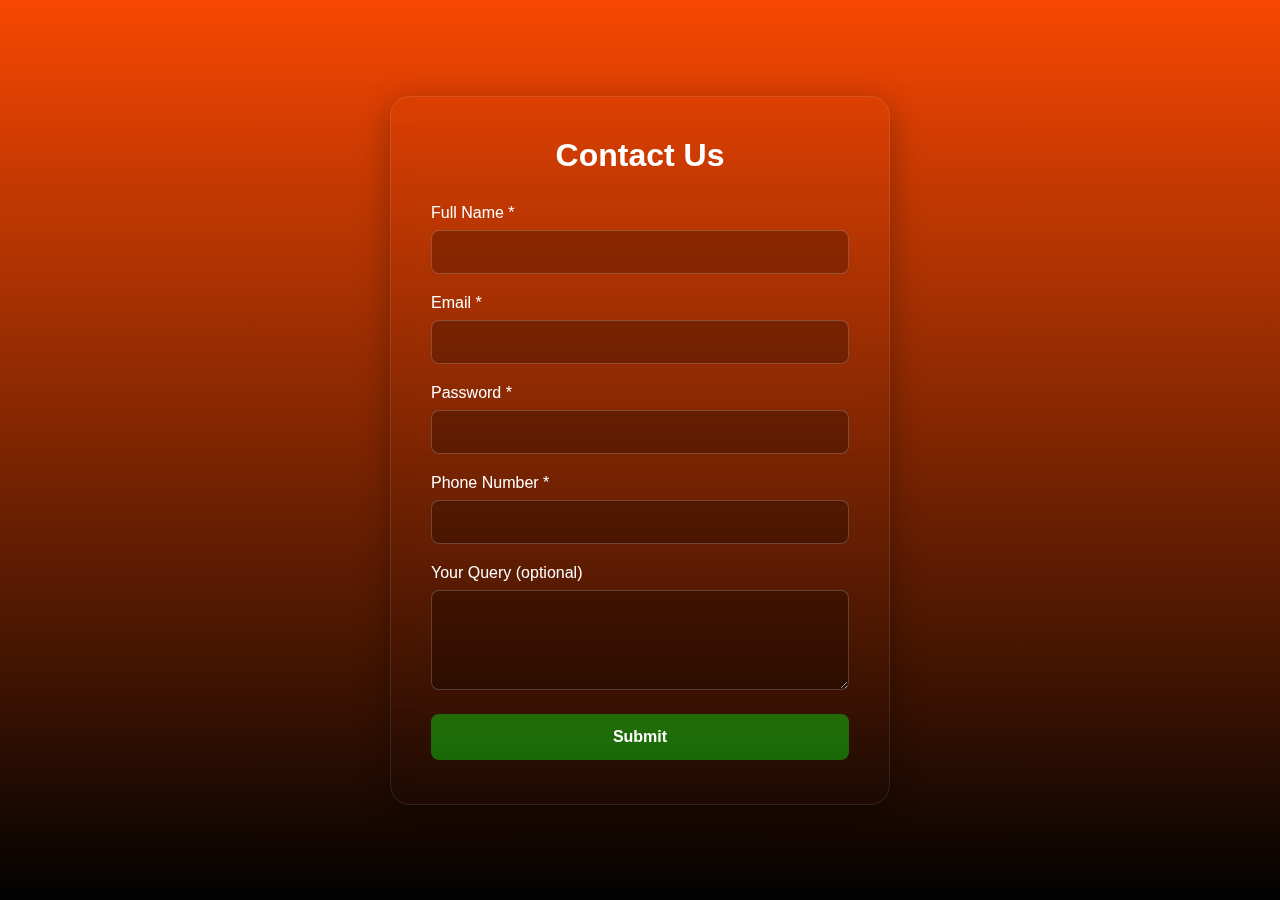
<file: form page1/form.html>
<!DOCTYPE html>
<html lang="en">
<head>
    <meta charset="UTF-8">
    <meta name="viewport" content="width=device-width, initial-scale=1.0">
    <title>Contact Form</title>
    <link rel="stylesheet" href="form.css">
</head>
  <body>
      <div class="form-container">
          <form class="contact-form">
              <h2>Contact Us</h2>
              <div class="form-group">
                  <label for="name">Full Name *</label>
                  <input type="text" id="name" name="name" required>
              </div>
              
              <div class="form-group">
                  <label for="email">Email *</label>
                  <input type="email" id="email" name="email" required>
              </div>
  
              <div class="form-group">
                  <label for="password">Password *</label>
                  <input type="password" id="password" name="password" required>
              </div>
  
              <div class="form-group">
                  <label for="phone">Phone Number *</label>
                  <input type="tel" id="phone" name="phone" required>
              </div>
  
              <div class="form-group">
                  <label for="query">Your Query (optional)</label>
                  <textarea id="query" name="query" rows="4"></textarea>
              </div>
  
              <a href="../from-end-assets/form-end.html" class="submit-btn">Submit</a>
          </form>
      </div>
  
 
</body>
</html>
</file>
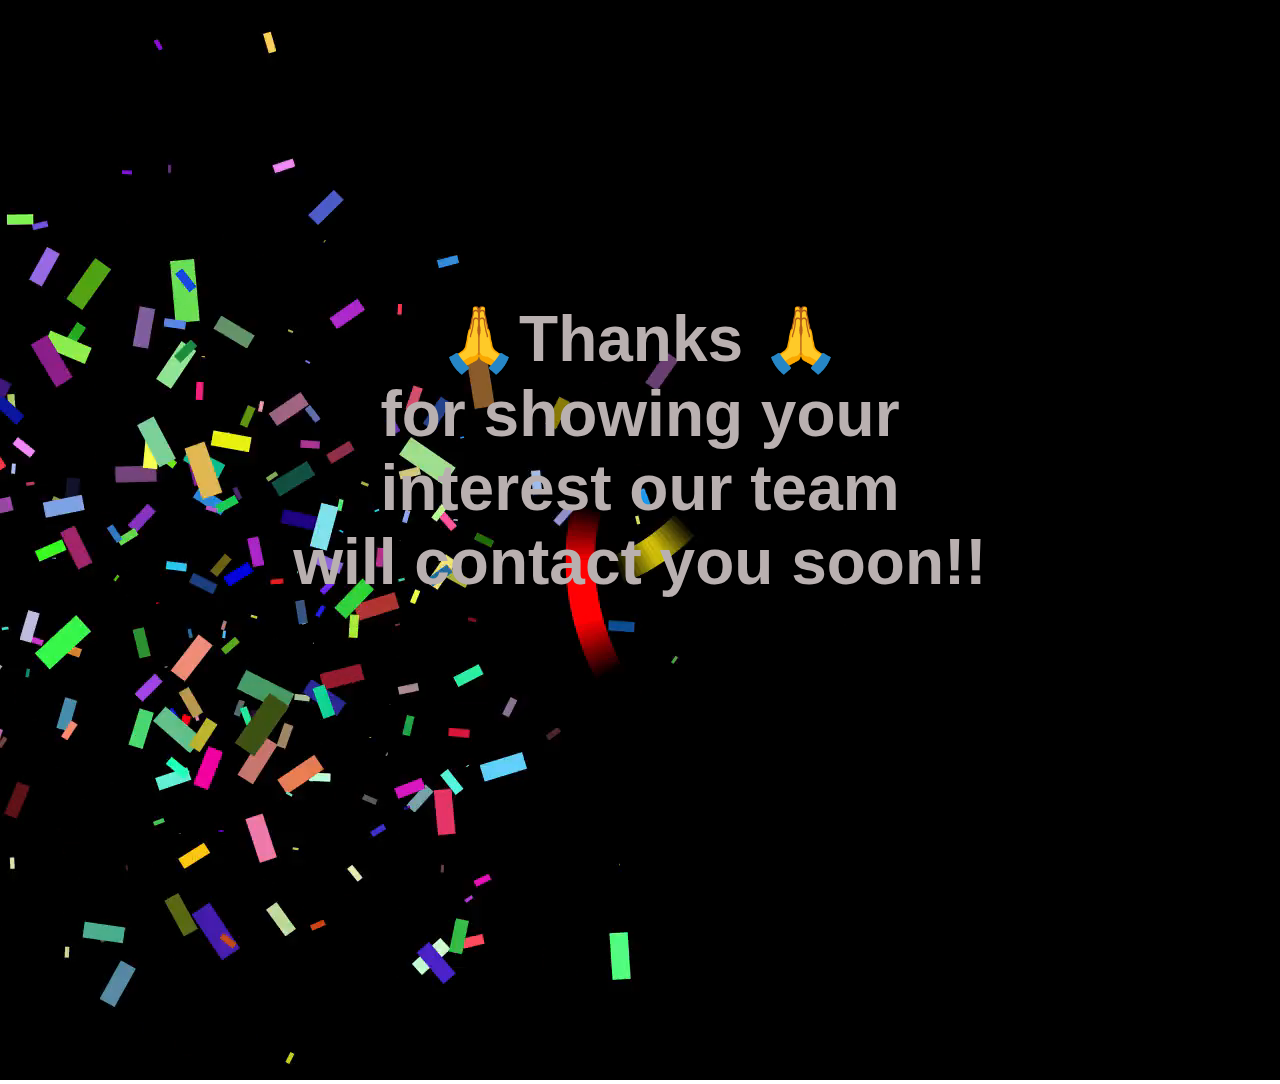
<file: from-end-assets/form-end.html>
<!DOCTYPE html>
<html lang="en">
<head>
  <meta charset="UTF-8">
  <meta name="viewport" content="width=device-width, initial-scale=1.0">
  <title>Congo !</title>
  <link rel="stylesheet" href="form-end.css">
</head>
<body>

<div id="bgc">
  <video autoplay muted >
    <source src="./assets/v1.mp4">
    Video
  </video>

</div>

<div id="thanks">
  <p>🙏Thanks 🙏<br>for showing your <br> interest 
  our team <br> will contact you soon!!</p>
</div>
  
</body>
</html>
</file>
<file: form page1/form.css>
* {
  margin: 0;
  padding: 0;
  box-sizing: border-box;
  font-family: 'Segoe UI', Tahoma, Geneva, Verdana, sans-serif;
}

body {
  background-color: #000;
  min-height: 100vh;
  display: flex;
  align-items: center;
  justify-content: center;
  padding: 20px;
  background: linear-gradient( #f74702, #020202);
}

.form-container {
  background: transparent;
  backdrop-filter: blur(10px);
  border-radius: 20px;
  padding: 40px;
  width: 100%;
  max-width: 500px;
  box-shadow: 0 8px 32px rgba(0, 0, 0, 0.3);
  border: 1px solid rgba(255, 255, 255, 0.1);
}

.contact-form h2 {
  color: #fff;
  margin-bottom: 30px;
  text-align: center;
  font-size: 2em;
}

.form-group {
  margin-bottom: 20px;
}

.form-group label {
  display: block;
  color: #fff;
  margin-bottom: 8px;
  font-weight: 300;
}

.form-group input,
.form-group textarea {
  width: 100%;
  padding: 12px 15px;
  background: rgba(0, 0, 0, 0.248);
  border: 1px solid rgba(255, 255, 255, 0.2);
  border-radius: 8px;
  color: #fff;
  font-size: 16px;
  /* transition: all 0.3s ease; */
}

.form-group input:focus,
.form-group textarea:focus {
  outline: none;
  /* border-color: #7289da;
  background: rgba(114, 137, 218, 0.1); */
}

.form-group textarea {
  resize: vertical;
  min-height: 100px;
}

.submit-btn {
  display: inline-block;
  width: 100%;
  text-decoration: none;
  padding: 14px;
  background-color: rgba(4, 255, 21, 0.387);
  color: #fff;
  border: none;
  border-radius: 8px;
  font-size: 16px;
  font-weight: 600;
  cursor: pointer;
  transition: all 0.3s ease;
  position: relative;
  overflow: hidden;
  text-align: center;
}

.submit-btn:hover {
  transform: translateY(-2px);
  background: linear-gradient(45deg, #45d82b, #5fbd2c);
  box-shadow: 
      0 0 10px ,
      0 0 20px ,
      0 0 40px ;
  animation: neon-pulse 1.5s infinite alternate;
}

@keyframes neon-pulse {
  from {
      box-shadow: 
          0 0 5px ,
          0 0 10px ,
          0 0 20px ;
  }
  to {
      box-shadow: 
          0 0 15px ,
          0 0 30px ,
          0 0 60px ;
  }
}

@media (max-width: 480px) {
  .form-container {
      padding: 25px;
  }
  
  .contact-form h2 {
      font-size: 1.5em;
  }
}
</file>
<file: from-end-assets/form-end.css>
* {
  margin: 0;
  padding: 0;
  box-sizing: border-box;
  font-family: 'Segoe UI', Tahoma, Geneva, Verdana, sans-serif;
}
html , body{
  height: 100%;
  width: 100%;
}
#bgc,img{
  position: absolute;
  height: 100%;
  width: 100%;
}
#thanks{
  position: absolute;
  z-index: 99;
  height: 100%;
  width: 100%;
  display: flex;
  justify-content: center;
  align-items: center;
  flex-direction: column;
  color: rgb(185, 176, 176);
  font-size: 5vw;
  text-align: center;
  font-weight: 600;
}
</file>
